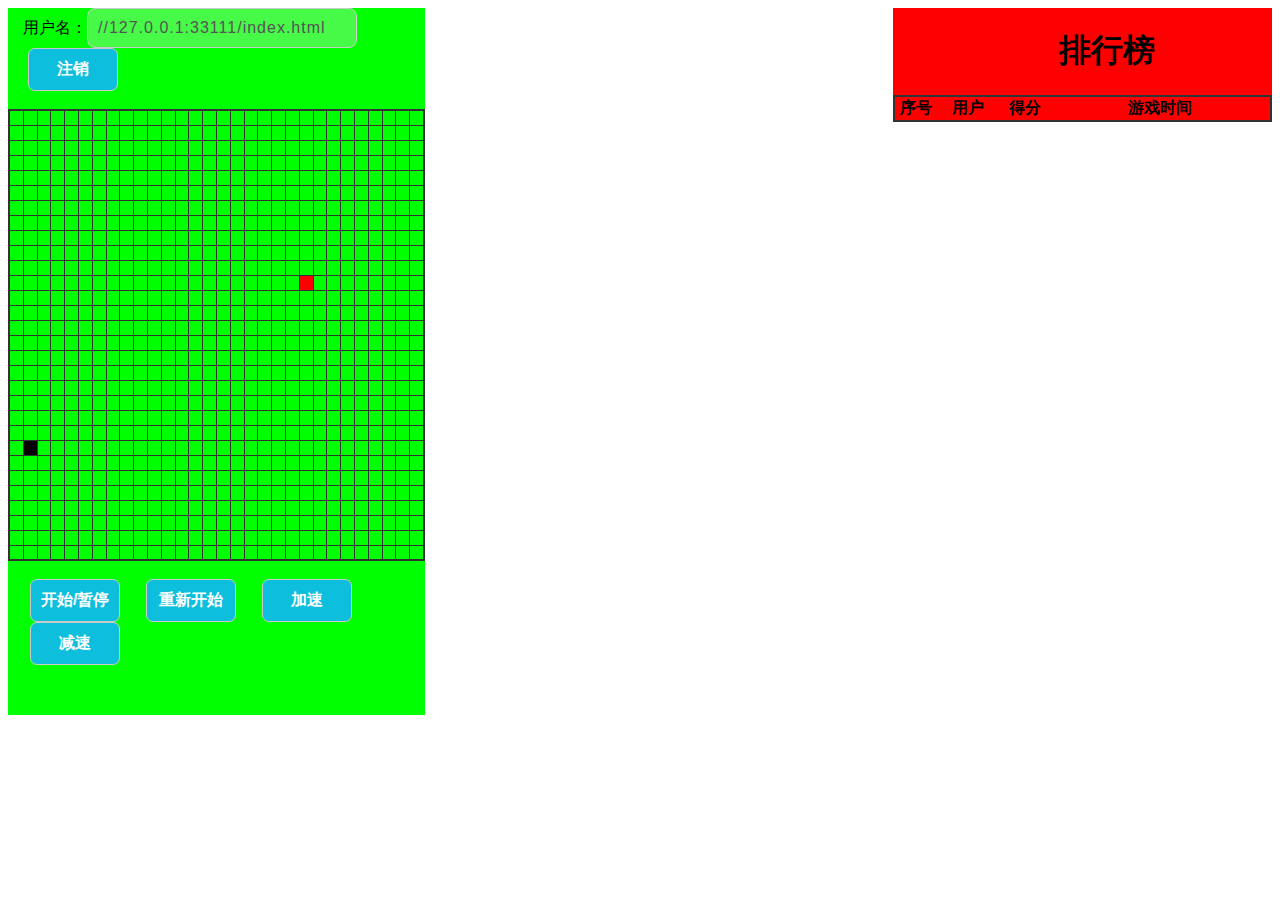
<file: index.html>
﻿<html>  
<head>  
    <title>贪吃蛇</title>  
<style>  
    body{  
        font-size:12pt;  

    }  
    table{  
        border-collapse: collapse;  
        border:solid #333 2px;  

    }  
    td{  
        height: 15px;  
        width: 15px;  
        font-size: 1px;  
		float：left
    } 

	
	.content-play-button {
    width: 90px;
    margin: 0 auto;
    padding: 10px;
    border: 1px solid  #cccbcb;
    border-radius: 7px;
    font-size: 1em;
    font-weight: bold;
    color: #fff;
    background: #0dbfdd;
    cursor: pointer;
	}
	.content-text {
    width: 270px;
    height: 40px;
    padding: 10px;
    font-size: 1em;
    border: 1px solid  #cccbcb;
    border-radius: 8px;
    letter-spacing: 1px;
	}
	.snake_l{
	float:left;
	width:33%;
	height:80%;
	background:#00FF00
	}
	.snake_r{
	float:right;
	width:30%;
	background:#FF0000
	}
	
}

</style>  
</head> 

<script src="js/common_form_test.js"></script>
<script src="snake.js"></script>  
<script src="state.js"></script>  
<script src="isCellFilled.js"></script>  
<script src="speed.js"></script>  
<script src="foodCreate.js"></script>  
<script src="eatOrGameOver.js"></script>
<script src="getUser.js"></script>

<body onload="init();">  



 <div class="snake_r">	
    <h1 class="content-title" style="padding-left:166px;">排行榜</h1>
<div id="scorePanel"
		style="margin-left=200px">
		<table id="scoring_table" style="width: 100%;" align="center;" >
			<tr>
				<th width="40px"	style="text-align:center;">序号</th>
				<th width="60px"	style="text-align:center;">用户</th>
				<th width="50px"	style="text-align:center;">得分</th>
				<th>游戏时间</th>
			</tr>
		</table>
	</div>
 </div>	
  <div class="snake_l">	
	<label style="padding-left:15px;">	
		用户名：<input class="content-text" type="text" id ="user" disabled> 
	</label>
		<label style="padding-left:20px;">	
		<input class="content-play-button" type="button" id="back" value="注销" /> 
	</label><br />  <br />  
		<table id="main" border="1" cellspacing="0" cellpadding="0">  </table> <br />
		<label style="padding-left:22px;">
		<input class="content-play-button" type="button" id="btn" value="开始/暂停"  />	
	</label>				
		<label style="padding-left:22px;">
		<input class="content-play-button" type="button" id="reset" value="重新开始" />		
	</label>		
		<label style="padding-left:22px;">	 
		<input class="content-play-button" type="button" id="upSpeed" value="加速" />	
	</label>	
	<label style="padding-left:22px;">				
			<input class="content-play-button" type="button" id="downSpeed" value="减速" />		
		</label>		
	</div>	

<script>  
		$("back").onclick = function(){  
                window.location.href='log_in.html';
        };
        $('btn').onclick = function(){  
                if(Snake.paused){  
                        move();  
                        Snake.paused = false;  
                }  
                else{  
                        pause();  
                        Snake.paused = true;  
                }  
        };  
        $("reset").onclick = function(){  
                restart();  
                this.blur();  
        };  
        $("upSpeed").onclick = function(){  
                speedUp(-20);  
        };  
        $("downSpeed").onclick = function(){  
                speedUp(20);  
        };    
</script>  
</body>  
</html>
</file>
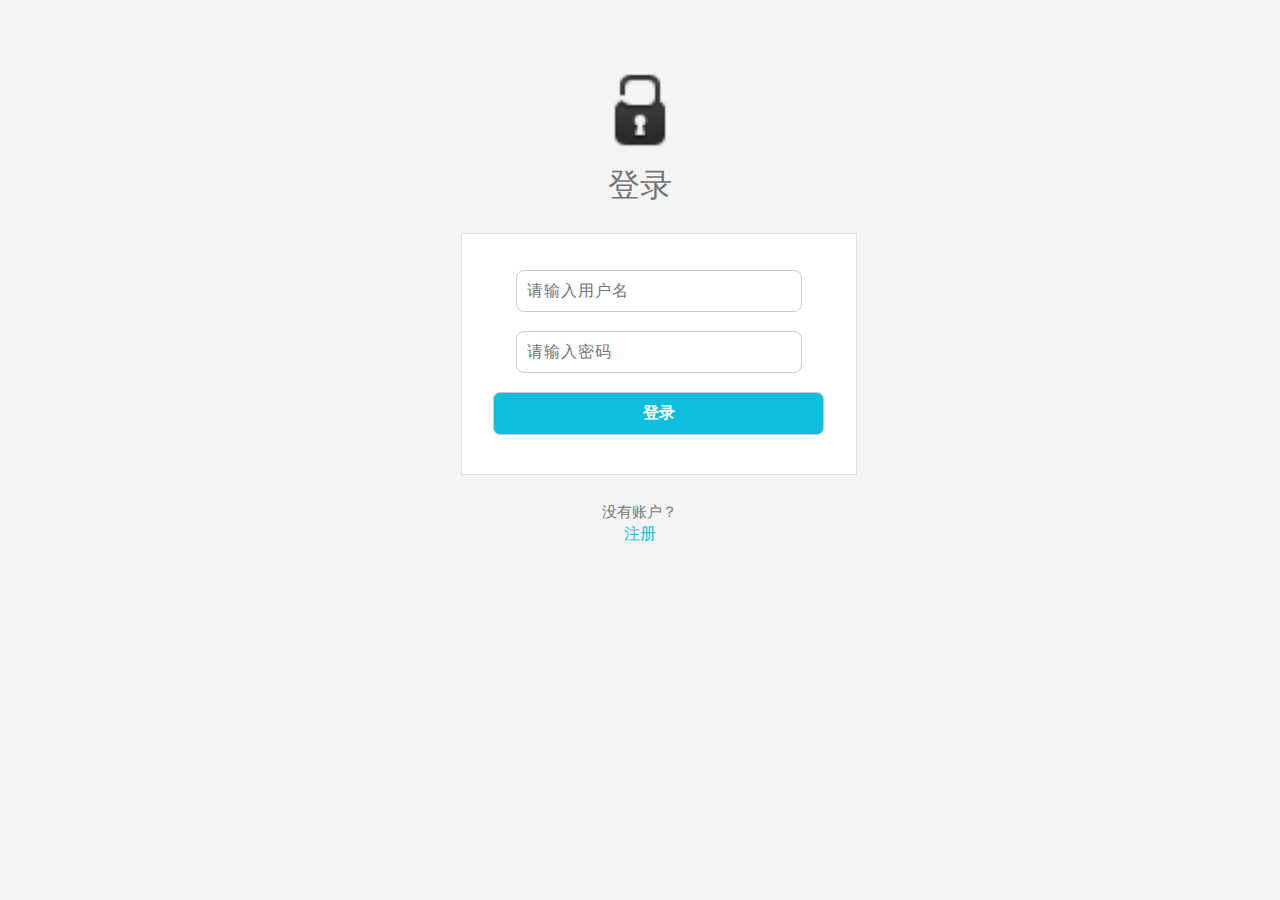
<file: log_in.html>
<!DOCTYPE html>

<head>

    <title>log-in</title>
    <link rel="stylesheet" href="css/common_form.css">
</head>
<body>
    <header>

    </header>
    <div class="content">
        <img class="content-logo" src="img/login.png" alt="logo">
        <h1 class="content-title">登录</h1>
        <div class="content-form">
            <form name="login" method="post" action="" onsubmit="return submitLog()">
                <div id="change_margin_1">
						<input class="user" type="text" name="user" id="usr" placeholder="请输入用户名" onblur="oBlur_1()" onfocus="oFocus_1()">
                </div>
                <!-- input的value为空时弹出提醒 -->
                <p id="remind_1"></p>
                <div id="change_margin_2">
                    <input class="password" type="password" name="password" placeholder="请输入密码" onblur="oBlur_2()" onfocus="oFocus_2()">
                </div>
                <!-- input的value为空时弹出提醒 -->
                <p id="remind_2"></p>
                <div id="change_margin_3">
                    <input class="content-form-signup" type="submit" value="登录">
                </div>
            </form>
        </div>
        <div class="content-login-description">没有账户？</div>
        <div><a class="content-login-link" href="sign_up.html">注册</a></div>
    </div>
<script src="js/common_form_test.js"></script>
</body>
</html>
</file>
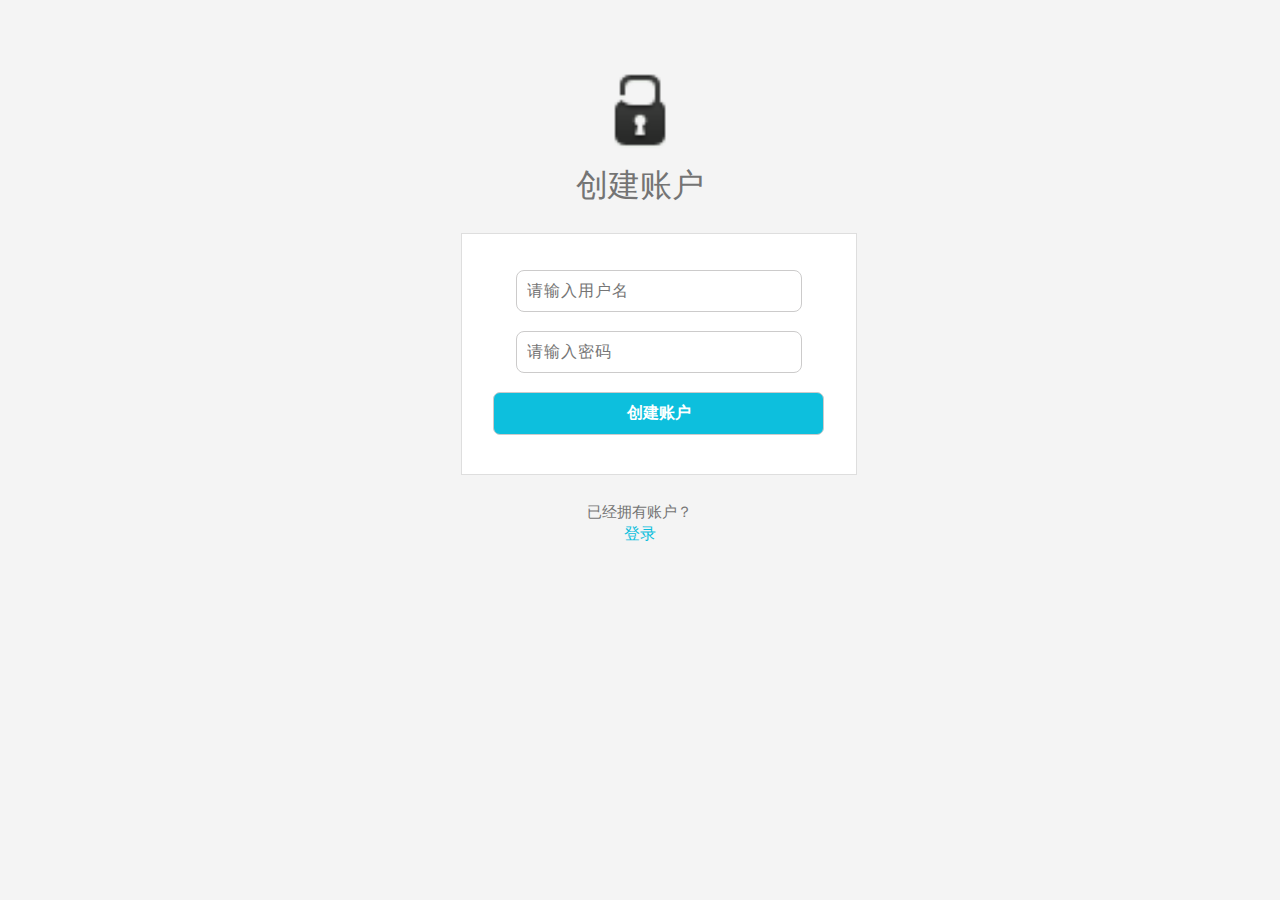
<file: sign_up.html>
<!DOCTYPE html>
<html lang="en">
<head>
   
    <title>sign-up</title>
    <link rel="stylesheet" href="css/common_form.css">
</head>
<body>
    <header>
        <div class="header-line"></div>
    </header>
    <div class="content">
        <img class="content-logo" src="img/login.png" alt="logo">
        <h1 class="content-title">创建账户</h1>
        <div class="content-form">
            <form method="post" action="log_in.html" onsubmit="return submitSign()">
                <div id="change_margin_1">
                    <input class="user" type="text" name="user" placeholder="请输入用户名" onblur="oBlur_1()" onfocus="oFocus_1()">
                </div>
                <!-- input的value为空时弹出提醒 -->
                <p id="remind_1"></p>
                <div id="change_margin_2">
                    <input class="password" type="password" name="password" placeholder="请输入密码" onblur="oBlur_2()" onfocus="oFocus_2()">
                </div>
                <!-- input的value为空时弹出提醒 -->
                <p id="remind_2"></p>
                <div id="change_margin_3">
                    <input class="content-form-signup" type="submit" value="创建账户">
                </div>
            </form>
        </div>
        <div class="content-login-description">已经拥有账户？</div>
        <div><a class="content-login-link" href="log_in.html">登录</a></div>
    </div>
<script src="js/common_form_test.js"></script>
</body>
</html>
</file>
<file: css/common_form.css>
/*������ʽ*/
html, body, div, span, applet, object, iframe, h1, h2, h3, h4, h5, h6, p, blockquote, pre, a, abbr,
acronym, address, big, cite, code, del, dfn, em, img, ins, kbd, q, s, samp, small, strike, strong, sub
, sup, tt, var, b, u, i, dl, dt, dd, ol, ul, li, fieldset, form, label, legend, table, caption, tbody,
tfoot, thead, tr, th, td, article, aside, canvas, details, embed, figure, figcaption, footer, header,
hgroup, menu, nav, output, section, summary, time, mark, audio, video {
    margin: 0;
    padding: 0;
    border: 0
}
body {
    font-family: "΢���ź�";
    background: #f4f4f4;

}

/*header*/


/*content*/
.content {
    width: 28%;
    margin: 70px auto 0;
    text-align: center;
}
.content-logo {
    width: 80px;
    height: 80px;
}
.content-title {
    margin: 10px 0 25px 0;
    font-size: 2em;
    color: #747474;
    font-weight: normal;
}
.content-form {
    width: 110%;
    padding: 36px 0 20px;
    border: 1px solid  #dedede;
    text-align: center;
    background: #fff;
}
.content-form form div {
    margin-bottom: 19px;
}
.content-form form .user,
.content-form form .password {
    width: 67%;
    height: 20px;
    padding: 10px;
    font-size: 1em;
    border: 1px solid  #cccbcb;
    border-radius: 8px;
    letter-spacing: 1px;
}
.content-form form input:focus {
    outline: none;
    -webkit-box-shadow: 0 0 5px #0dbfdd;
            box-shadow: 0 0 5px #0dbfdd;
}
.content-form-signup {
    width: 84%;
    margin: 0 auto;
    padding: 10px;
    border: 1px solid  #cccbcb;
    border-radius: 7px;
    font-size: 1em;
    font-weight: bold;
    color: #fff;
    background: #0dbfdd;
    cursor: pointer;
}
.content-form-signup:hover {
    background: #0cb3d0;
}
.content-form-signup:focus {
    outline: none;
    border: 1px solid  #0cb3d0;
}
.content-login-description {
    margin-top: 25px;
    line-height: 1.63636364;
    color: #747474;
    font-size: .91666667rem;
}
.content-login-link {
    font-size: 16px;
    color: #0dbfdd;
    text-decoration: none;
}

/*����������ݱ���ʾ*/
#remind_1,
#remind_2 {
    width: 76%;
    margin: 0 auto 2px;
    text-align: left;
    font-size: .2em;
    color: #f00;
}
</file>
